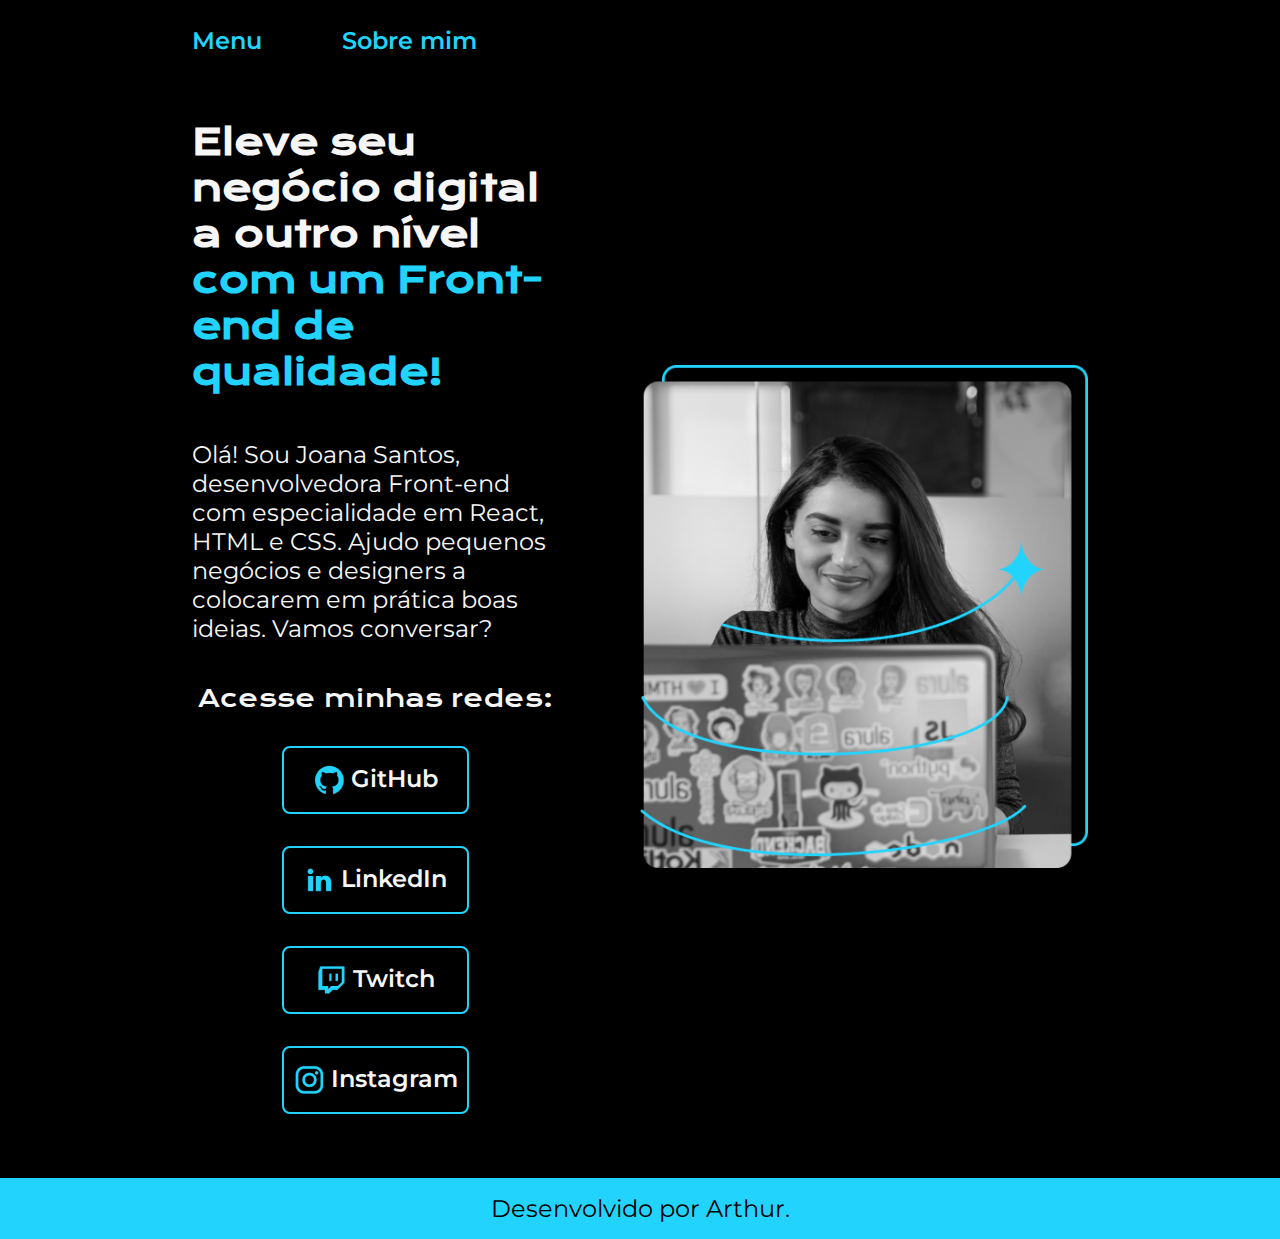
<file: exercicios/ex001/index.html>
<!DOCTYPE html>
<html lang="pt-br">
<head>
    <meta charset="UTF-8"> 
    <meta http-equiv="X-UA-Compatible" content="IE=edge">
    <meta name="viewport" content="width=device-width, initial-scale=1.0">
    <title>Portifolio</title>
    <link rel="stylesheet" href="Estilos/style.css">
</head>
<body>
    <header>
        <nav class="menu">
            <a class="menu-link" href="index.html" target="_self">Menu</a>

            <a class="menu-link" href="pagina01.html" target="_self">Sobre mim</a>
        </nav>
    </header>
    <main class="apresentacao">
        <section class="apresentacao-conteudo">
            <h1 class="apresentacao-conteudo-titulo">Eleve seu negócio digital a outro nível
            <strong class="titulo-destaque">com um Front-end de qualidade!</strong></h1>
            <p class="apresentacao-conteudo-texto">Olá! Sou Joana Santos, desenvolvedora Front-end com especialidade em React, HTML e CSS. Ajudo pequenos negócios e designers a colocarem em prática boas ideias. Vamos conversar?</p>
            <div class="apresentacao-links">
                <h2 class="apresentacao-links-subtitulo">Acesse minhas redes:</h2>
                <a class="apresentacao-links-link" href="https://github.com/guilhermeonrails" target="_blank"><img src="imagens/github.png" alt="Logo GitHub">GitHub</a>

                <a class="apresentacao-links-link" href="http://linkedin.com/in/rafaellaballerini" target="_blank"><img src="imagens/linkedin.png" alt="Logo LinkedIn">LinkedIn</a>

                <a class="apresentacao-links-link" href="http://twitch.tv/guilimadev" target="_blank"><img src="imagens/twitch.png" alt="Logo Twitch">Twitch</a>

                <a class="apresentacao-links-link" href="https://instagram.com/rafaballerini" target="_blank"> <img src="imagens/instagram.png" alt="Logo Istagram">Instagram</a>
            </div>
        </section>
        <img class="apresentacao-imagem" src="imagens/Imagem.png" alt="Foto da Joana Santos programando">
    </main>
    <footer>
        <p>Desenvolvido por <a href="http://instagram.com/arthurleripio" target="_blank">Arthur</a>.</p>
    </footer>
</body>
</html>
</file>
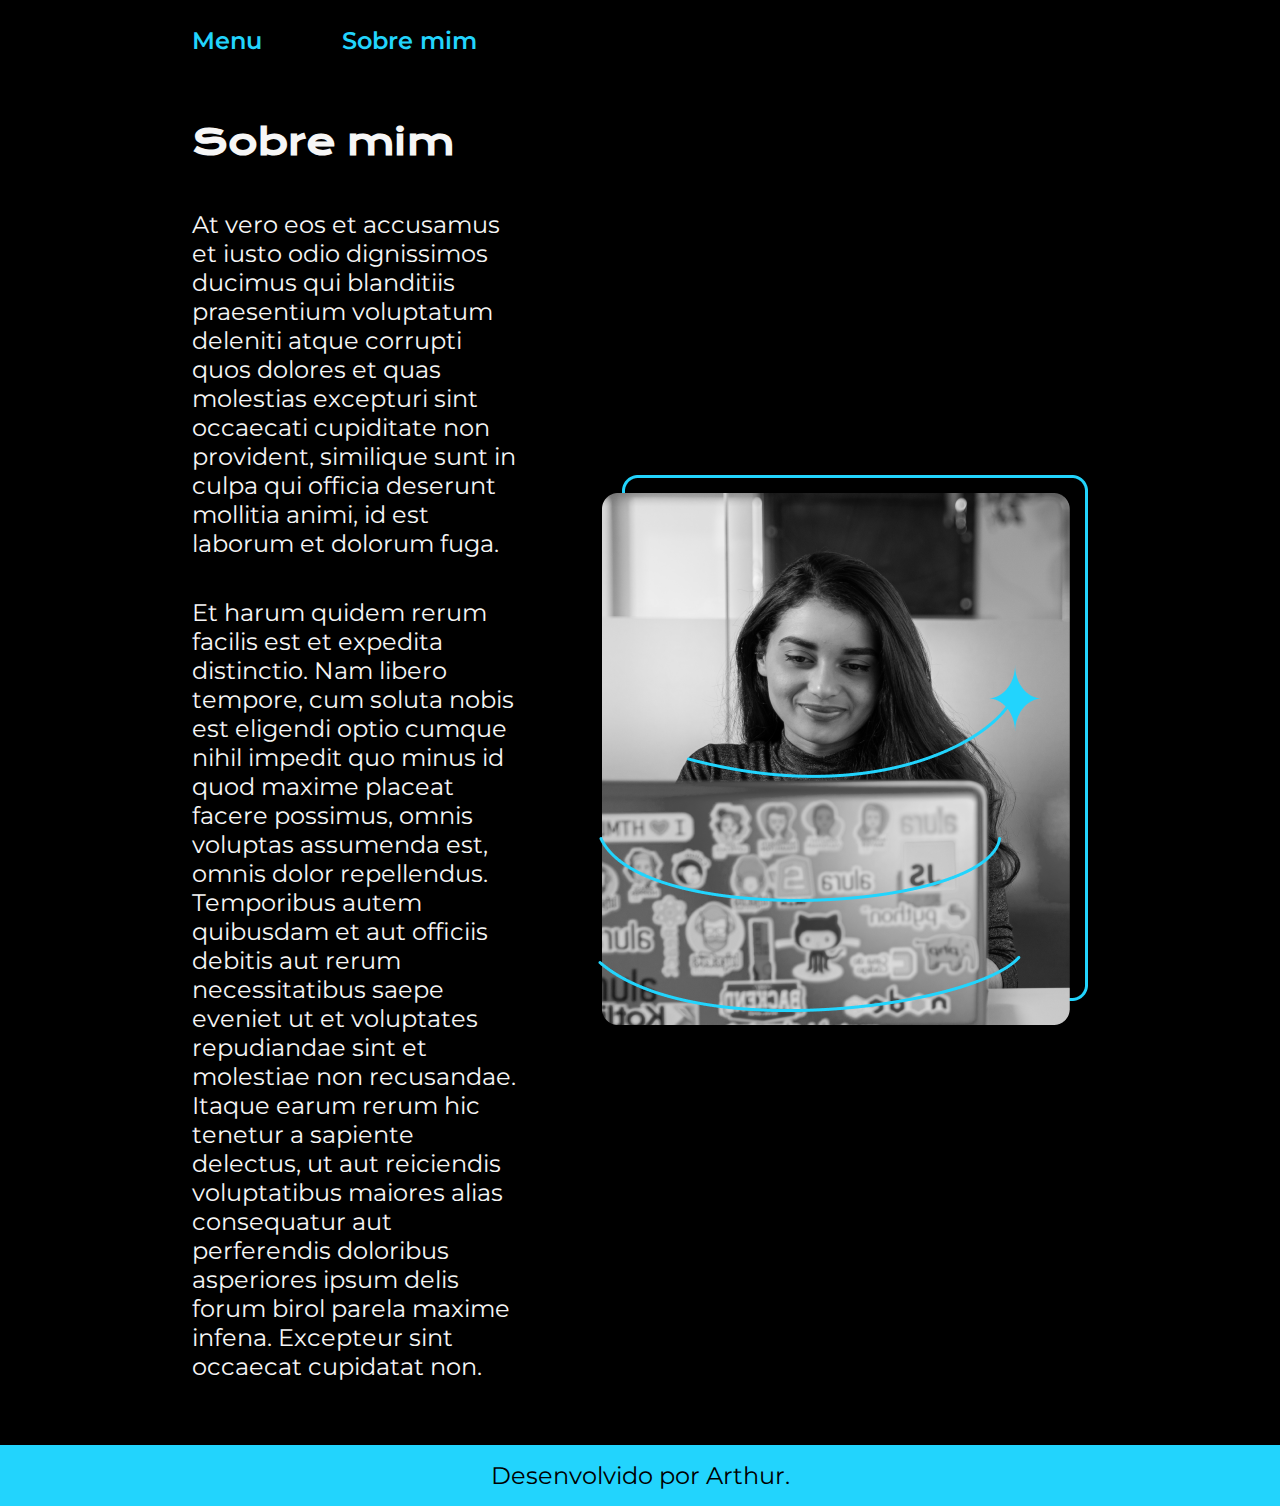
<file: exercicios/ex001/pagina01.html>
<!DOCTYPE html>
<html lang="pt-br">
<head>
    <meta charset="UTF-8">
    <meta name="viewport" content="width=device-width, initial-scale=1.0">
    <title>Sobre mim</title>
    <link rel="stylesheet" href="Estilos/style.css">
</head>
<body>
    <header class="cabecalho">
        <nav class="menu">
            <a class="menu-link" href="index.html" target="_self">Menu</a>

            <a class="menu-link" href="pagina01.html" target="_self">Sobre mim</a>
        </nav>
    </header>
    <main class="apresentacao">
        <section class="apresentacao-conteudo">
            <h1 class="apresentacao-conteudo-titulo">Sobre mim</h1>
            
            <p class="apresentacao-conteudo-texto">At vero eos et accusamus et iusto odio dignissimos ducimus qui blanditiis praesentium voluptatum deleniti atque corrupti quos dolores et quas molestias excepturi sint occaecati cupiditate non provident, similique sunt in culpa qui officia deserunt mollitia animi, id est laborum et dolorum fuga.</p>
            
            <p class="apresentacao-conteudo-texto">Et harum quidem rerum facilis est et expedita distinctio. Nam libero tempore, cum soluta nobis est eligendi optio cumque nihil impedit quo minus id quod maxime placeat facere possimus, omnis voluptas assumenda est, omnis dolor repellendus. Temporibus autem quibusdam et aut officiis debitis aut rerum necessitatibus saepe eveniet ut et voluptates repudiandae sint et molestiae non recusandae. Itaque earum rerum hic tenetur a sapiente delectus, ut aut reiciendis voluptatibus maiores alias consequatur aut perferendis doloribus asperiores ipsum delis forum birol parela maxime infena. Excepteur sint occaecat cupidatat non.</p>

        </section>
        <img src="imagens/Imagem.png" alt="Foto da Joana Santos programando">
    </main>
    <footer>
        <p>Desenvolvido por <a href="http://instagram.com/arthurleripio" target="_blank">Arthur</a>.</p>
    </footer>
</body>
</html>
</file>
<file: exercicios/ex001/Estilos/style.css>
@import url('https://fonts.googleapis.com/css2?family=Krona+One&family=Montserrat:ital,wght@0,100;0,200;0,300;0,400;0,500;0,600;0,700;0,800;0,900;1,100;1,200;1,300;1,400;1,500;1,600;1,700;1,800;1,900&display=swap');

@media (max-width: 1200px) {

    header {
        padding: 10%;
    }

    .menu {
        justify-content: center;
    }

    .apresentacao {
        flex-direction: column-reverse;
        padding: 5%;
    }

    .apresentacao-conteudo {
        width: auto;
    }
}


:root {
    --cor-primaria: rgb(0, 0, 0);
    --cor-secundaria: rgb(246, 246, 246);
    --cor-terciaria: rgb(34, 212, 253);
    --cor-hoover: rgb(39, 39, 39);

    --fonte-primaria: 'Krona One', sans-serif;
    --fonte-secundaria: 'Montserrat', sans-serif;
}

* {
    margin: 0px;
    padding: 0px;
}

body {
    /* height: 100%; */
    background-color: var(--cor-primaria);
    color: var(--cor-secundaria);
    box-sizing: border-box;
}

header {
    padding: 2% 0% 0% 15%;
}

.menu {
    display: flex;
    gap: 80px;
}

.menu-link:hover {
    text-decoration: underline;
    color: var(--cor-terciaria);
}

.menu-link {
    color: var(--cor-terciaria);
    text-decoration: none;
    font-size: 24px;
    font-weight: 600;
    font-family: var(--fonte-secundaria);
}


.titulo-destaque {
    color: var(--cor-terciaria);
}

.texto-destaque {
    color: var(--cor-secundaria);
}

.apresentacao {
    display: flex;
    align-items: center;
    justify-content: space-between;
    padding: 5% 15%;
    gap: 82px;
}

.apresentacao-conteudo {
    display: flex;
    flex-direction: column;
    gap: 40px;
}

.apresentacao-conteudo-titulo {
    font-size: 36px;
    font-family: var(--fonte-primaria);
    margin-bottom: 5px;
}

.apresentacao-conteudo-texto {
    font-size: 24px;
    font-family: var(--fonte-secundaria);
}

.apresentacao-links {
    display: flex;
    flex-direction: column;
    justify-content: space-between;
    align-items: center;
    gap: 32px;
}

.apresentacao-links-subtitulo {
    font-family: var(--fonte-primaria);
    font-size: 24px;
    font-weight: 400;
}

.apresentacao-links-link {
    display: flex;
    justify-content: center;
    gap: 5px;
    font-family: var(--fonte-secundaria);
    font-size: 24px;
    font-weight: 600;
    background-color: var(--cor-primaria);
    border: 2px solid var(--cor-terciaria);
    text-align: center;
    width: 50%;
    padding: 16px 0px;
    border-radius: 8px;
    color: var(--cor-secundaria);
    text-decoration: none;
}

.apresentacao-links-link:hover {
    background-color: var(--cor-hoover);
}

.apresentacao-imagem {
    width: 50%;
}

footer {
    background-color: rgba(34, 212, 253);
    font-family: var(--fonte-secundaria);
    font-size: 24px;
    text-align: center;
    padding: 16px;
    color: var(--cor-primaria);
    
}

p > a {
    color: var(--cor-primaria);
    text-decoration: none;
}

p > a:hover {
    color: var(--cor-hoover);
    text-decoration: underline;
}
</file>
